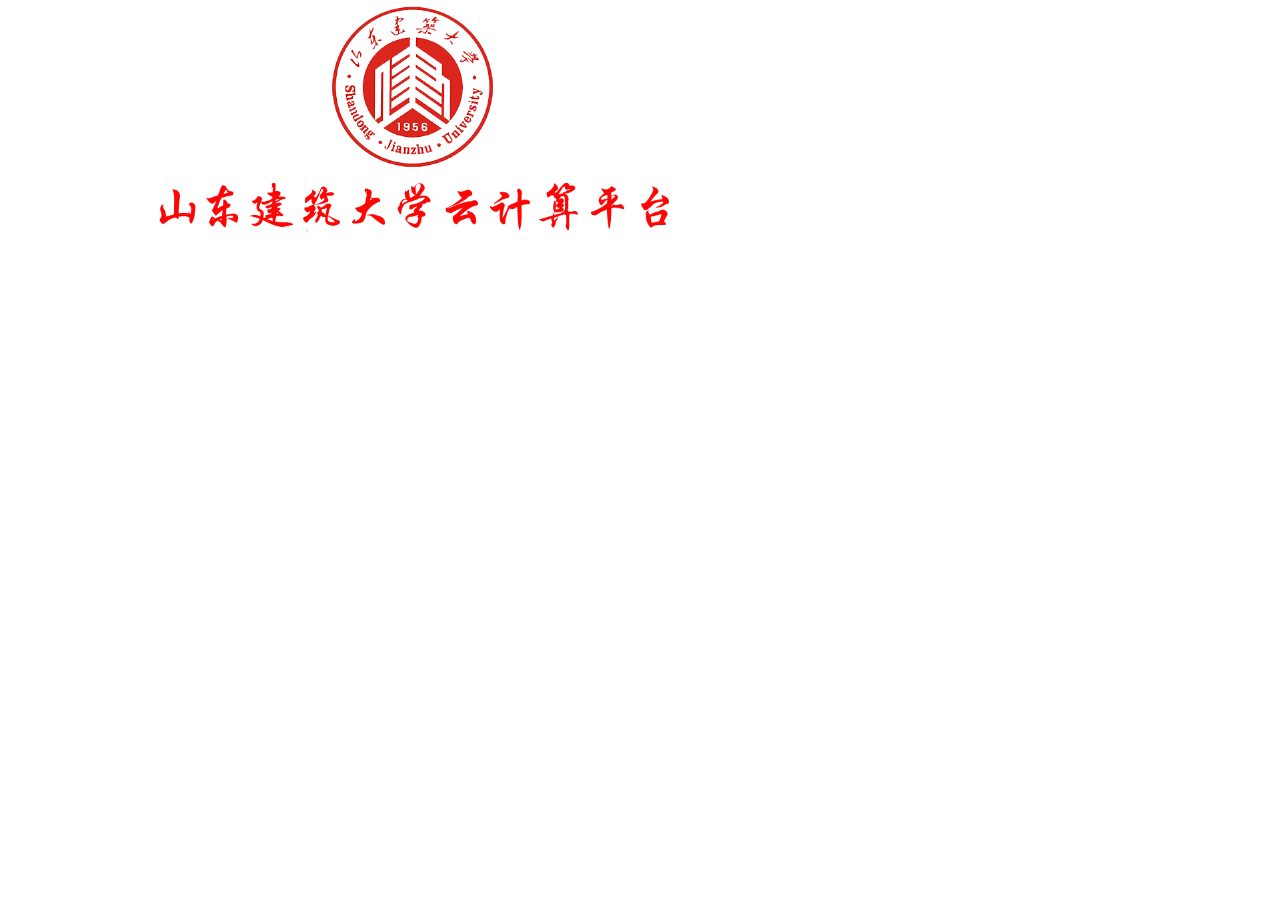
<file: 云计算平台/html/index.html>
<!DOCTYPE html>
<html>
	<head>
		<meta charset="utf-8" />
		<title>山东建筑大学综合服务平台</title>
		
		<script src="../js/jquery-2.1.1.min.js" type="text/javascript" charset="utf-8"></script>
		<script src="../js/enterpageScript.js" type="text/javascript" charset="utf-8"></script>
		
		<link rel="stylesheet" type="text/css" href="../css/enterpageStyle.css"/>
		
	</head>
	<body>
		
		<div id="content">
			
			<div class="title">
				
				<img src="../img/title_logo_g.png"/>
				
			</div>
			
			<!--半透明滑动效果-->
			<div class="titleslide">
				<div class="small">
					
				</div>
				
			</div>
		</div>
	</body>
</html>
</file>
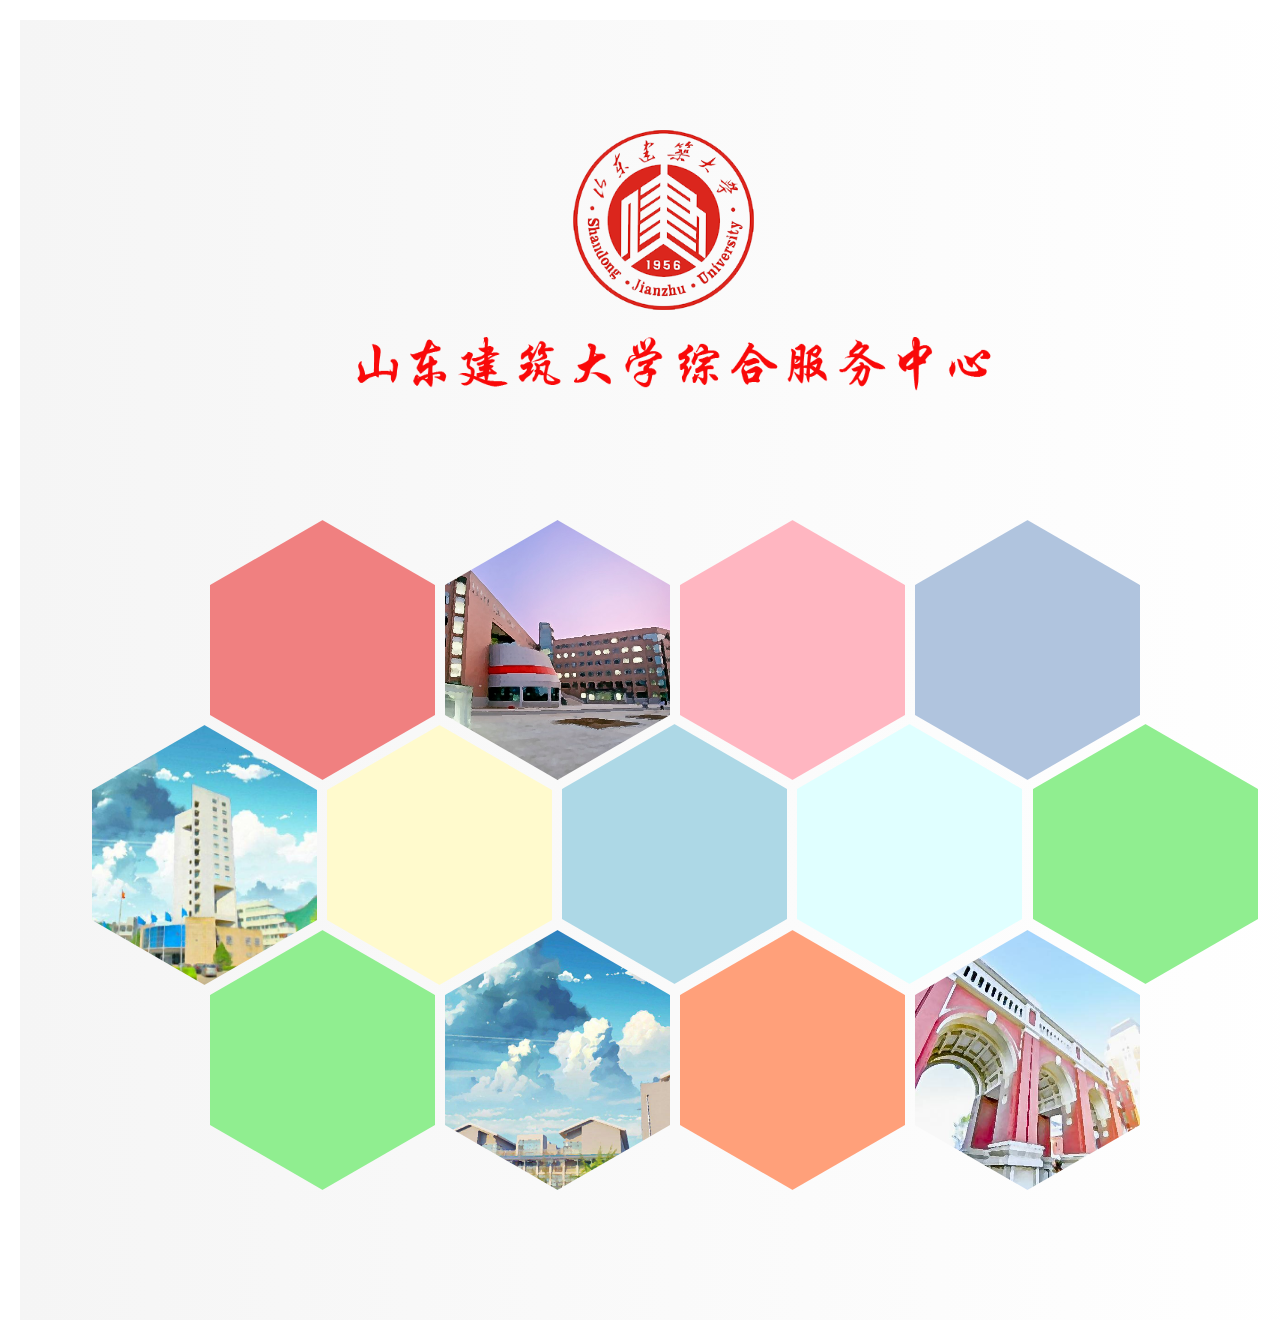
<file: 毕业设计/html/index.html>
<!DOCTYPE html>
<html>
	<head>
		<meta charset="utf-8" />
		<title>山东建筑大学综合服务平台</title>
		
		<script src="../js/jquery-2.1.1.min.js" type="text/javascript" charset="utf-8"></script>
		<script src="../js/enterpageScript.js" type="text/javascript" charset="utf-8"></script>
		
		<link rel="stylesheet" type="text/css" href="../css/enterpageStyle.css"/>
		
	</head>
	<body>
		
		<div id="content">
			
			<div class="title">
				
				<img src="../img/title_logo_g.png"/>
				
			</div>
			
			<!--半透明滑动效果-->
			<div class="titleslide">
				<div class="small">
					
				</div>
			</div>
			
			<!--六边形盒子-->
			<div class="hexagon">
				<!--烟台校区-->
				<div class="sjbox1">
					<h2>烟台校区</h2>
					<div class="sjbox2">
						<div class="sjbox3">
							<img src="../img/shengjing_g.jpg"/>
						</div>
					</div>
				</div>
				<!--待开发-->
				<div class="msbox1">
					<h2>待开发</h2>
					<div class="msbox2">
						<div class="msbox3">
							<img src="../img/mingshui_g.jpg"/>
						</div>
					</div>
				</div>
				<!--和平校区-->
				<div class="sgbox1">
					<h2>和平校区</h2>
					<div class="sgbox2">
						<div class="sgbox3">
							<img src="../img/shungeng_g.jpg"/>
						</div>
					</div>
				</div>
				<!--临港校区-->
				<div class="ysbox1">
					<h2>临港校区</h2>
					<div class="ysbox2">
						<div class="ysbox3">
							<img src="../img/yanshan_g.jpg"/>
						</div>
					</div>
				</div>
				<!--开发团队-->
				<div class="kfbox1">
					<div class="kfbox2">
						<div class="kfbox3">
							
						</div>
					</div>
				</div>
				<!--功能介绍-->
				<div class="gnbox1">
					<div class="gnbox2">
						<div class="gnbox3">
							
						</div>
					</div>
				</div>
				<!--团队logo-->
				<div class="logobox1">
					<div class="logobox2">
						<div class="logobox3">
							
						</div>
					</div>
				</div>
				<!--其他1else1-->
				<div class="else1box1">
					<div class="else1box2">
						<div class="else1box3">
							
						</div>
					</div>
				</div>
				<!--其他2else2-->
				<div class="else2box1">
					<div class="else2box2">
						<div class="else2box3">
							
						</div>
					</div>
				</div>
				<!--else3-->
				<div class="else3box1">
					<div class="else3box2">
						<div class="else3box3">
							
						</div>
					</div>
				</div>
				<!--else4-->
				<div class="else4box1">
					<div class="else4box2">
						<div class="else4box3">
							
						</div>
					</div>
				</div>
				<!--else5-->
				<div class="else5box1">
					<div class="else5box2">
						<div class="else5box3">
							
						</div>
					</div>
				</div>
				<!--else6-->
				<div class="else6box1">
					<div class="else6box2">
						<div class="else6box3">
							
						</div>
					</div>
				</div>
				
			</div>
			
			
			<!--四校区 13六边形窗口ms-->
			<div class="fourcampus-ms">
				<!--关闭窗口-->
				<div class="close">
					
				</div>
				<!--进入明水校区-->
				<a href="../html/index1.html"><div class="enterms">
					<!--Enterms-->
					<!--<img src="../img/enters.png"/>-->
				</div></a>
				<!--13六边形-->
				<img src="../img/ms/ms1.png" class="ms1"/>
				<img src="../img/ms/ms2.png" class="ms2"/>
				<img src="../img/ms/ms3.png" class="ms3"/>
				<img src="../img/ms/ms4.png" class="ms4"/>
				<img src="../img/ms/ms5.png" class="ms5"/>
				<img src="../img/ms/ms6.png" class="ms6"/>
				<img src="../img/ms/ms7.png" class="ms7"/>
				<img src="../img/ms/ms8.png" class="ms8"/>
				<img src="../img/ms/ms9.png" class="ms9"/>
				<img src="../img/ms/ms10.png" class="ms10"/>
				<img src="../img/ms/ms11.png" class="ms11"/>
				<img src="../img/ms/ms12.png" class="ms12"/>
				<img src="../img/ms/ms13.png" class="ms13"/>
				
				<!--明水汤汤-->
				<!-- <div class="msss">
					
				</div> -->
				
			</div>
			
			
			<!--四校区 13六边形窗口sj-->
			<div class="fourcampus-sj">
				<!--关闭窗口-->
				<div class="close-sj">
					
				</div>
				<!--进入圣井校区-->
				<a href="../html/index1.html"><div class="entersj">
					<!--Entersj-->
				</div></a>
				<!--13六边形-->
				<img src="../img/sj/sj1.png" class="sj1"/>
				<img src="../img/sj/sj2.png" class="sj2"/>
				<img src="../img/sj/sj3.png" class="sj3"/>
				<img src="../img/sj/sj4.png" class="sj4"/>
				<img src="../img/sj/sj5.png" class="sj5"/>
				<img src="../img/sj/sj6.png" class="sj6"/>
				<img src="../img/sj/sj7.png" class="sj7"/>
				<img src="../img/sj/sj8.png" class="sj8"/>
				<img src="../img/sj/sj9.png" class="sj9"/>
				<img src="../img/sj/sj10.png" class="sj10"/>
				<img src="../img/sj/sj11.png" class="sj11"/>
				<img src="../img/sj/sj12.png" class="sj12"/>
				<img src="../img/sj/sj13.png" class="sj13"/>
				
				<!--圣井清冽-->
				<!-- <div class="sjql">
					
				</div> -->
				
			</div>
			
			<!--四校区 13六边形窗口ys-->
			<div class="fourcampus-ys">
				<!--关闭窗口-->
				<div class="close-ys">
					
				</div>
				<!--进入燕山校区-->
				<a href="../html/index1.html"><div class="enterys">
					<!--Enterys-->
				</div></a>
				<!--13六边形-->
				<img src="../img/ys/ys1.png" class="ys1"/>
				<img src="../img/ys/ys2.png" class="ys2"/>
				<img src="../img/ys/ys3.png" class="ys3"/>
				<img src="../img/ys/ys4.png" class="ys4"/>
				<img src="../img/ys/ys5.png" class="ys5"/>
				<img src="../img/ys/ys6.png" class="ys6"/>
				<img src="../img/ys/ys7.png" class="ys7"/>
				<img src="../img/ys/ys8.png" class="ys8"/>
				<img src="../img/ys/ys9.png" class="ys9"/>
				<img src="../img/ys/ys10.png" class="ys10"/>
				<img src="../img/ys/ys11.png" class="ys11"/>
				<img src="../img/ys/ys12.png" class="ys12"/>
				<img src="../img/ys/ys13.png" class="ys13"/>
				
				<!--燕山巍巍-->
				<!-- <div class="ysww">
					
				</div> -->
				
			</div>
			
			
			<!--四校区 13六边形窗口sg-->
			<div class="fourcampus-sg">
				<!--关闭窗口-->
				<div class="close-sg">
					
				</div>
				<!--进入舜耕校区-->
				<a href="../html/index1.html"><div class="entersg">
					<!--Entersg-->
				</div></a>
				<!--13六边形-->
				<img src="../img/sg/sg1.png" class="sg1"/>
				<img src="../img/sg/sg2.png" class="sg2"/>
				<img src="../img/sg/sg3.png" class="sg3"/>
				<img src="../img/sg/sg4.png" class="sg4"/>
				<img src="../img/sg/sg5.png" class="sg5"/>
				<img src="../img/sg/sg6.png" class="sg6"/>
				<img src="../img/sg/sg7.png" class="sg7"/>
				<img src="../img/sg/sg8.png" class="sg8"/>
				<img src="../img/sg/sg9.png" class="sg9"/>
				<img src="../img/sg/sg10.png" class="sg10"/>
				<img src="../img/sg/sg11.png" class="sg11"/>
				<img src="../img/sg/sg12.png" class="sg12"/>
				<img src="../img/sg/sg13.png" class="sg13"/>
				
				<!--舜耕八方-->
				<!-- <div class="sgbf">
					
				</div> -->
				
			</div>
		

			
			
			
			
			

			
		</div>
		
		
	</body>
</html>
</file>
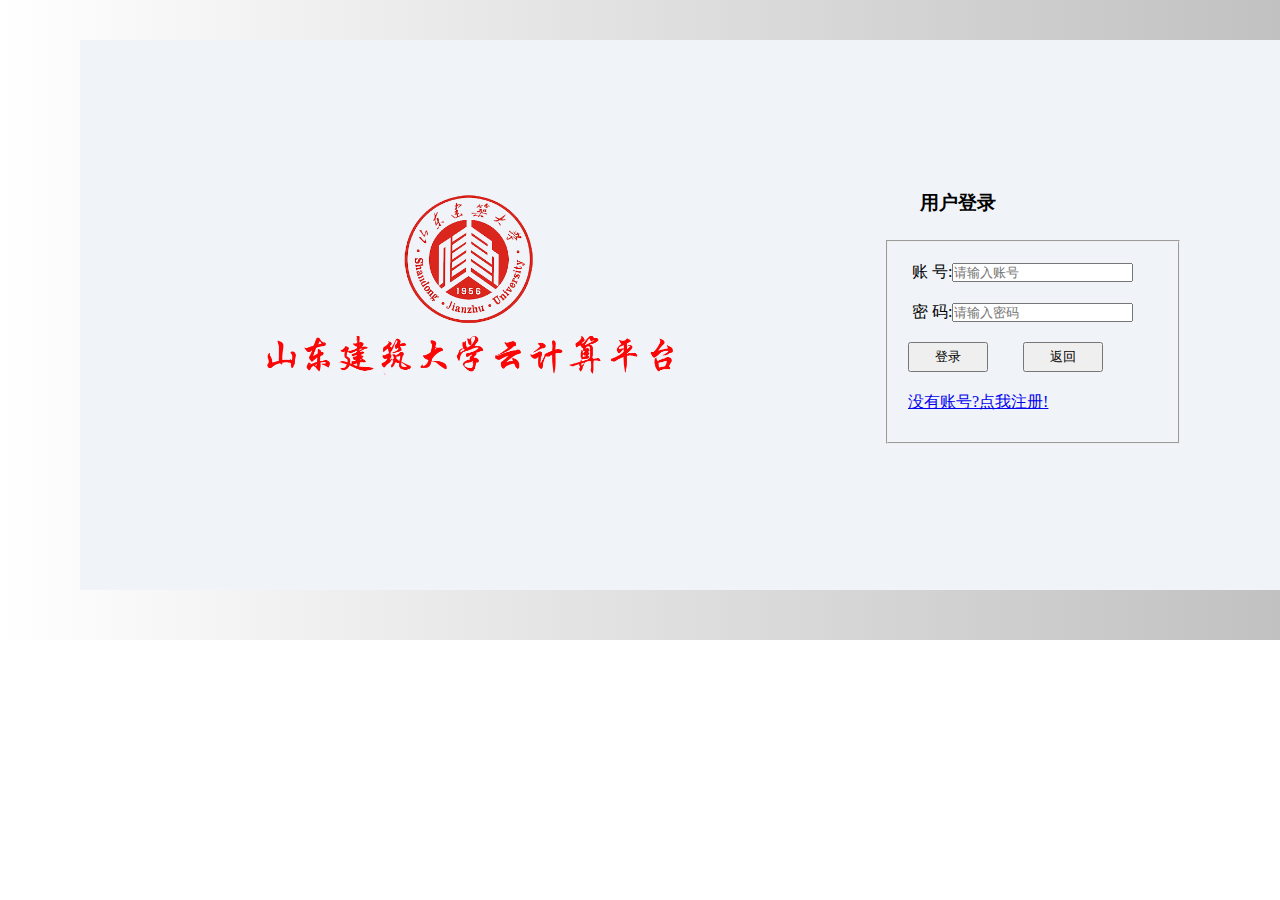
<file: 云计算平台/html/SjLand.html>
﻿<!DOCTYPE html>
<html>
	<head>
		<meta charset="UTF-8">
		<title>山东建筑大学云计算平台</title>
		
		<link rel="stylesheet" type="text/css" href="../css/loginstyle.css"/>
		
		<script type="text/javascript">
			function InputCheck(){
  				if (LoginForm.sj_land_id.value == "")
  				{
  				  alert("请输入用户名!");
  				  LoginForm.sj_land_id.focus();
  				  return (false);
 				}
  				else if (LoginForm.sj_land_code.value == "")
				{
  				  alert("请输入密码!");
  				  LoginForm.sj_land_code.focus();
 				  return (false);
  				}
				else return true;
			}
		</script>
	</head>
	<body>
		<!--输入框-->
			<div id="sj_land">
				<div class="biglogin">
					<img src="../img/title_logo_g.png" class="imgleft"/>
					<h3>用户登录</h3>
				<fieldset class="logino">
				<!--<legend>&nbsp;&nbsp;用户登录</legend>-->
				<form  action="#"   method="post"  name="LoginForm" class="logint">
					<div class="text">
					&nbsp;账&nbsp;号:<input type="text" name="sj_land_id" placeholder="请输入账号" />
					</div>
					
					<div class="passwordstyle">
					&nbsp;密&nbsp;码:<input type="password" name="sj_land_code" placeholder="请输入密码" />
					</div>
					
					<!--<label for="male">Male</label>
					<input type="radio" name="sex" id="male" /><br />
					<label for="female">Female</label>
					<input type="radio" name="sex" id="female" />-->
					<input name="cont" value="登录" type="button" class="contstyle"					
				     onclick="InputCheck();" 
					>
					<!--<input type="reset" value="重置" />-->
					<input type="button" value="返回"  class="buttonstyle"/>
					<a href="SjRegis.html" class="astyle"><p>没有账号?点我注册!</p></a>
				</fieldset>
				</form>
				
				</div>
				
			</div>
			
	</body>
</html>
</file>
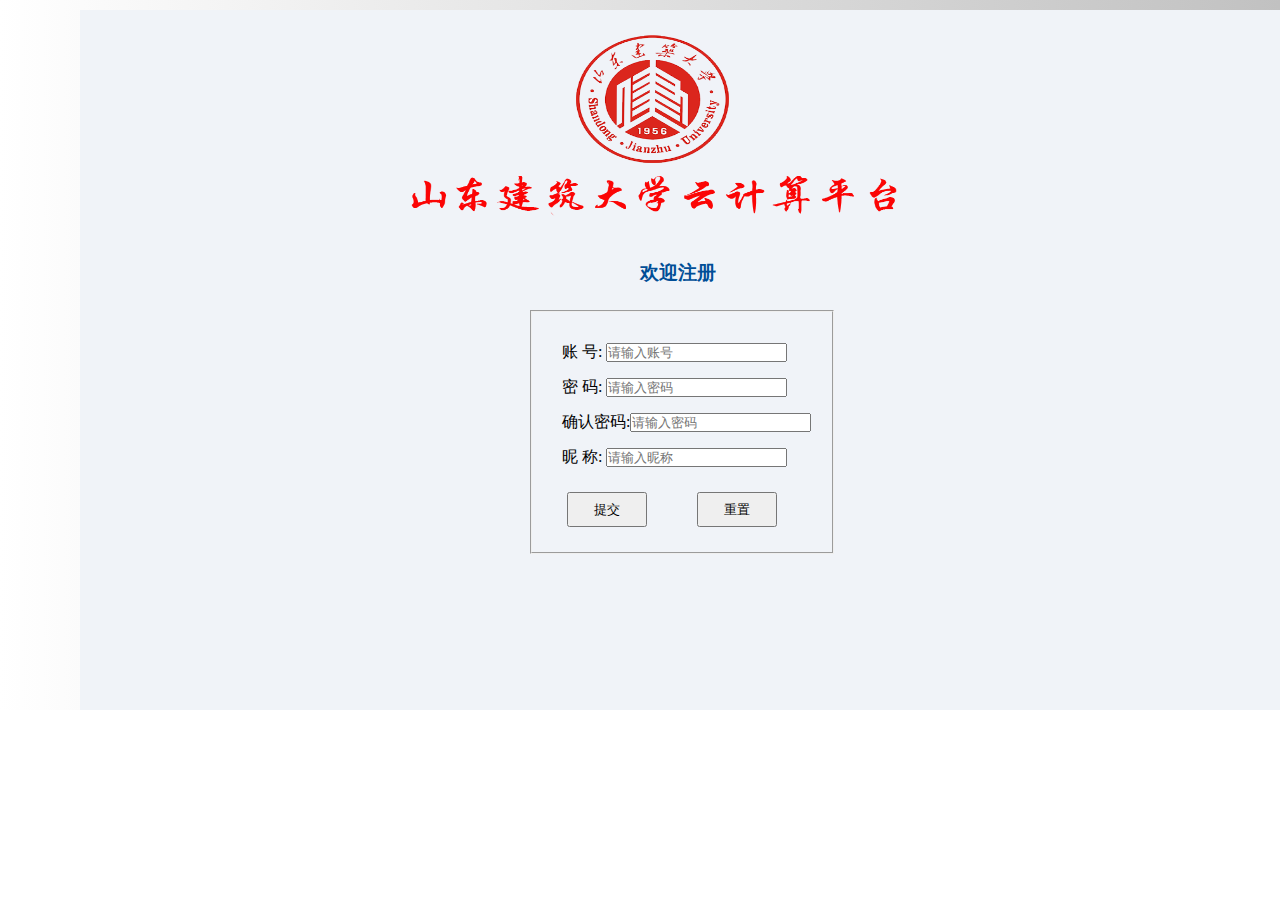
<file: 云计算平台/html/SjRegis - 副本.html>
<!DOCTYPE html>
<html>
	<head>
		<meta charset="UTF-8">
		<title>用户注册</title>
		<link rel="stylesheet" type="text/css" href="../css/registerstyle.css"/>
		<script type="text/javascript">
			function InputCheck(){
  				if (LoginForm.sj_regis_id.value == "")
  				{
  				  alert("请输入用户名!");
  				  LoginForm.sj_regis_id.focus();
  				  return (false);
 				}
  				else if (LoginForm.sj_regis_code.value == "")
				{
  				  alert("请输入密码!");
  				  LoginForm.sj_regis_code.focus();
 				  return (false);
  				}
				else if (LoginForm.sj_regis_name.value == "")
				{
  				  alert("请输入昵称!");
  				  LoginForm.sj_regis_name.focus();
 				  return (false);
  				}
				else if (LoginForm.sj_regis_code.value != LoginForm.sj_regis_codeconfirm.value)
				{
  				  alert("两次密码不匹配!");
  				  LoginForm.sj_regis_codeconfirm.focus();
 				  return (false);
  				}
				else return true;
			}
		</script>
	</head>
	<body>
		<!--输入框-->
			<div id="sj_land">
				<div class="bigregister">
					<img src="../img/title_logo_g.png" class="imgtop" style="height: 200px" />
					<h3>欢迎注册</h3>
				<fieldset class="registero">
				<!--<legend>欢迎用户注册</legend>-->
				<form  action="#"   method="post" name="LoginForm">
					<div class="one">
					账&nbsp;号:&nbsp;<input type="text" name="sj_regis_id" placeholder="请输入账号" />
					</div>
					<div class="two">
					密&nbsp;码:&nbsp;<input type="password" name="sj_regis_code" placeholder="请输入密码" />
					</div>
					<div class="three">
					确认密码:<input type="password" name="sj_regis_codeconfirm" placeholder="请输入密码" />
					</div>
					<div class="four">					
					昵&nbsp;称:&nbsp;<input type="text" name="sj_regis_name" placeholder="请输入昵称" />
					</div>
					<!--<label for="male">Male</label>
					<input type="radio" name="sex" id="male" /><br />
					<label for="female">Female</label>
					<input type="radio" name="sex" id="female" />-->
					<input name="cont" value="提交" type="button" 					
					
					 class="cont" onclick="InputCheck();" 
					>
					<input type="reset" value="重置" class="reset"/>
				</fieldset>
				</form>
				</div>
				
			</div>
			
	</body>
</html>
</file>
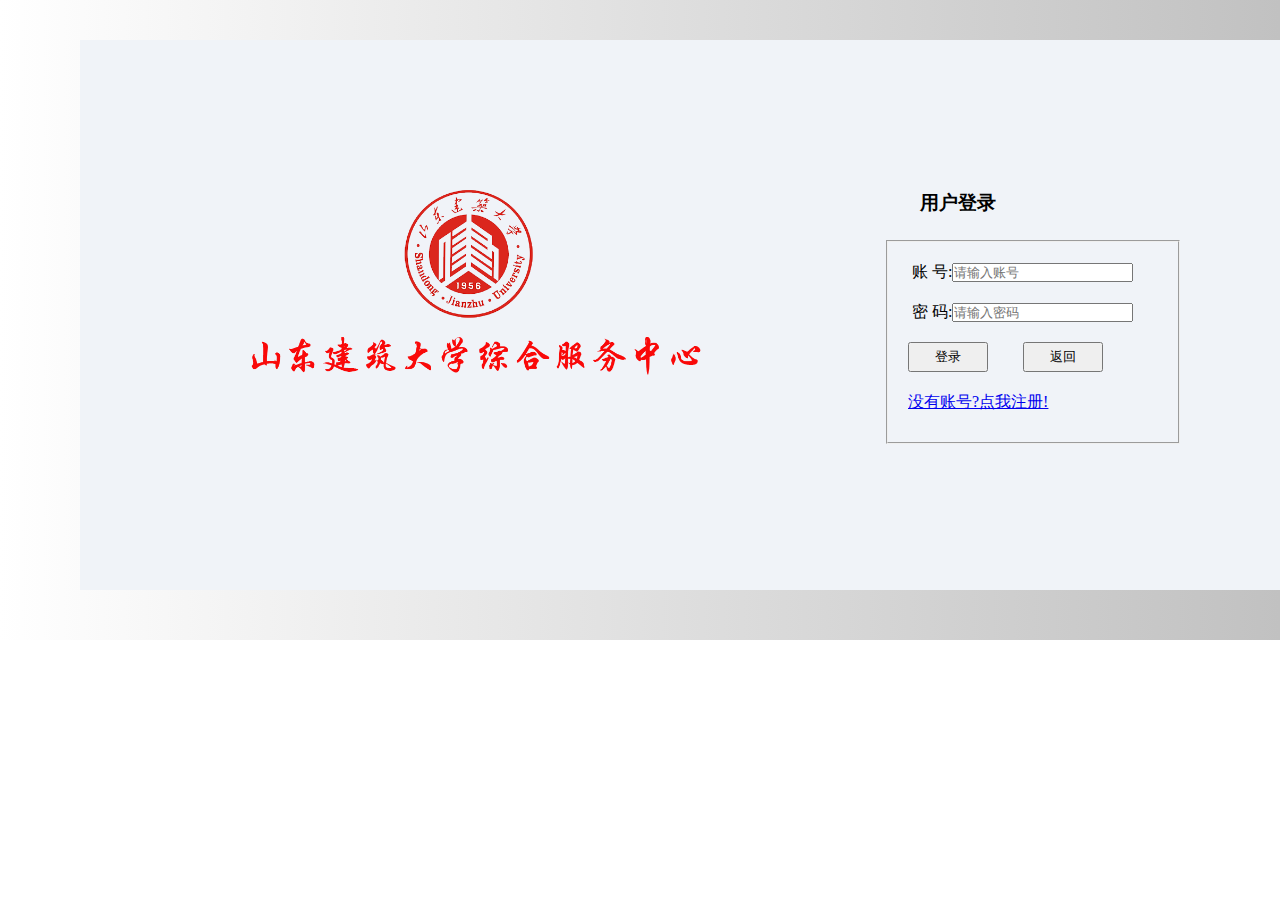
<file: 毕业设计/html/SjLand.html>
﻿<!DOCTYPE html>
<html>
	<head>
		<meta charset="UTF-8">
		<title>用户登录</title>
		
		<link rel="stylesheet" type="text/css" href="../css/loginstyle.css"/>
		
		<script type="text/javascript">
			function InputCheck(){
  				if (LoginForm.sj_land_id.value == "")
  				{
  				  alert("请输入用户名!");
  				  LoginForm.sj_land_id.focus();
  				  return (false);
 				}
  				else if (LoginForm.sj_land_code.value == "")
				{
  				  alert("请输入密码!");
  				  LoginForm.sj_land_code.focus();
 				  return (false);
  				}
				else return true;
			}
		</script>
	</head>
	<body>
		<!--输入框-->
			<div id="sj_land">
				<div class="biglogin">
					<img src="../img/title_logo_g.png" class="imgleft"/>
					<h3>用户登录</h3>
				<fieldset class="logino">
				<!--<legend>&nbsp;&nbsp;用户登录</legend>-->
				<form  action="#"   method="post"  name="LoginForm" class="logint">
					<div class="text">
					&nbsp;账&nbsp;号:<input type="text" name="sj_land_id" placeholder="请输入账号" />
					</div>
					
					<div class="passwordstyle">
					&nbsp;密&nbsp;码:<input type="password" name="sj_land_code" placeholder="请输入密码" />
					</div>
					
					<!--<label for="male">Male</label>
					<input type="radio" name="sex" id="male" /><br />
					<label for="female">Female</label>
					<input type="radio" name="sex" id="female" />-->
					<input name="cont" value="登录" type="button" class="contstyle"					
				     onclick="InputCheck();" 
					>
					<!--<input type="reset" value="重置" />-->
					<input type="button" value="返回"  class="buttonstyle"/>
					<a href="SjRegis.html" class="astyle"><p>没有账号?点我注册!</p></a>
				</fieldset>
				</form>
				
				</div>
				
			</div>
			
	</body>
</html>
</file>
<file: 云计算平台/css/enterpageStyle.css>
*{
	margin: 0 auto;
	padding: 0;
}
/*#content{
	width: 1310px;
	height: 1300px;
	margin: 20px;
	/*background: #F5F5F5;*/
	background: -moz-linear-gradient(top, #FFFFFF, #F5F5F5);
	background: -webkit-gradient(linear, 100% 0%, 0% 0%, from(#FFFFFF), to(#F5F5F5));
	position: absolute;
}*/

/*--标题--*/
.title{
	width: 841px;
	height: 251px;
	position: absolute;
	top: 150px;
	left: 860px;
}
.title img{
	width: 841px;
	height: 251px;
	position: absolute;
}
.titleslide{
	width: 1310px;
	height: 500px;
	position: absolute;
	opacity: 0.5;
	/*background: wheat;*/
	overflow: hidden;
}
.small{
	width: 150px;
	height: 800px;
	transform: rotate(-30deg);
	background: white;
	opacity: 0.5;
	position: absolute;
	top: -200px;
	left: -130px;
}
.small-Animate{
	left: 1600px;
	transition: left 4s;
}
</file>
<file: 毕业设计/css/enterpageStyle.css>
*{
	margin: 0 auto;
	padding: 0;
}
#content{
	width: 1310px;
	height: 1300px;
	margin: 20px;
	/*background: #F5F5F5;*/
	background: -moz-linear-gradient(top, #FFFFFF, #F5F5F5);
	background: -webkit-gradient(linear, 100% 0%, 0% 0%, from(#FFFFFF), to(#F5F5F5));
	position: absolute;
}

/*--标题--*/
.title{
	width: 945px;
	height: 282px;
	position: absolute;
	top: 110px;
	left: 180px;
}
.title img{
	width: 945px;
	height: 282px;
	position: absolute;
}
.titleslide{
	width: 1310px;
	height: 500px;
	position: absolute;
	opacity: 0.5;
	/*background: wheat;*/
	overflow: hidden;
}
.small{
	width: 150px;
	height: 800px;
	transform: rotate(-30deg);
	background: white;
	opacity: 0.5;
	position: absolute;
	top: -200px;
	left: -130px;
}
.small-Animate{
	left: 1600px;
	transition: left 4s;
}
/*--------*/
/*--六边形盒子部分--*/
.hexagon{
	width: 1310px;
	height: 800px;
	position: absolute;
	top: 450px;
	/*background: rgba(10,10,10,0.5);*/
}
/*--圣井盒子--*/
.sjbox1{
	width: 225px;
	height: 260px;
	top: 460px;
	left: 425px;
	position: absolute;
	overflow: hidden;
}
.sjbox2{
	width: 225px;
	height: 260px;
	position: absolute;
	transform: rotate(120deg);
	overflow: hidden;
}
.sjbox3{
	width: 225px;
	height: 260px;
	position: absolute;
	transform: rotate(-60deg);
	overflow: hidden;
}
.sjbox3 img{
	
	opacity: 1;
	width: 225px;
	height: 260px;
	transform: rotate(-60deg);
}
.sjbox3 img:hover{
	
	opacity: 0.6;
	width: 242px; 
	height: 280px;
	transition: opacity 1s,width 1s,height 1s;
}
.sjbox1 h2{
	width: 27px;
	height: 70px;
	position: absolute;
	top: 70px;
	left: 70px;
}
/*--------*/
/*--明水盒子--*/
.msbox1{
	width: 225px;
	height: 260px;
	top: 460px;
	left: 895px;
	position: absolute;
	overflow: hidden;
}
.msbox2{
	width: 225px;
	height: 260px;
	position: absolute;
	transform: rotate(120deg);
	overflow: hidden;
}
.msbox3{
	width: 225px;
	height: 260px;
	position: absolute;
	transform: rotate(-60deg);
	overflow: hidden;
}
.msbox3 img{
	
	opacity: 1;
	width: 225px;
	height: 260px;
	transform: rotate(-60deg);
}
.msbox3 img:hover{
	
	opacity: 0.6;
	width: 242px; 
	height: 280px;
	transition: opacity 1s,width 1s,height 1s;
}
.msbox1 h2{
	width: 27px;
	height: 70px;
	position: absolute;
	top: 70px;
	left: 70px;
}
/*--------*/
/*--舜耕盒子--*/
.sgbox1{
	width: 225px;
	height: 260px;
	top: 255px;
	left: 72px;
	position: absolute;
	overflow: hidden;
}
.sgbox2{
	width: 225px;
	height: 260px;
	position: absolute;
	transform: rotate(120deg);
	overflow: hidden;
}
.sgbox3{
	width: 225px;
	height: 260px;
	position: absolute;
	transform: rotate(-60deg);
	overflow: hidden;
}
.sgbox3 img{
	
	opacity: 1;
	width: 225px;
	height: 260px;
	transform: rotate(-60deg);
}
.sgbox3 img:hover{
	
	opacity: 0.6;
	width: 242px; 
	height: 280px;
	transition: opacity 1s,width 1s,height 1s;
}
.sgbox1 h2{
	width: 27px;
	height: 70px;
	position: absolute;
	top: 70px;
	left: 70px;
}
/*--------*/
/*--燕山盒子--*/
.ysbox1{
	width: 225px;
	height: 260px;
	top: 50px;
	left: 425px;
	position: absolute;
	overflow: hidden;
}
.ysbox2{
	width: 225px;
	height: 260px;
	position: absolute;
	transform: rotate(120deg);
	overflow: hidden;
}
.ysbox3{
	width: 225px;
	height: 260px;
	position: absolute;
	transform: rotate(-60deg);
	overflow: hidden;
}
.ysbox3 img{
	
	opacity: 1;
	width: 225px;
	height: 260px;
	transform: rotate(-60deg);
}
.ysbox3 img:hover{
	
	opacity: 0.6;
	width: 242px; 
	height: 280px;
	transition: opacity 1s,width 1s,height 1s;
}
.ysbox1 h2{
	width: 27px;
	height: 70px;
	position: absolute;
	top: 70px;
	left: 70px;
}
/*--------*/
/*--开发团队盒子--*/
.kfbox1{
	width: 225px;
	height: 260px;
	top: 50px;
	left: 190px;
	position: absolute;
	overflow: hidden;
}
.kfbox2{
	width: 225px;
	height: 260px;
	position: absolute;
	transform: rotate(120deg);
	overflow: hidden;
}
.kfbox3{
	width: 225px;
	height: 260px;
	position: absolute;
	background: lightcoral;
	transform: rotate(-60deg);
	overflow: hidden;
}
/*--------*/
/*--功能介绍盒子--*/
.gnbox1{
	width: 225px;
	height: 260px;
	top: 255px;
	left: 307px;
	position: absolute;
	overflow: hidden;
}
.gnbox2{
	width: 225px;
	height: 260px;
	position: absolute;
	transform: rotate(120deg);
	overflow: hidden;
}
.gnbox3{
	width: 225px;
	height: 260px;
	position: absolute;
	background: lemonchiffon;
	transform: rotate(-60deg);
	overflow: hidden;
}
/*--------*/
/*--团队logo盒子--*/
.logobox1{
	width: 225px;
	height: 260px;
	top: 254px;
	left: 542px;
	position: absolute;
	overflow: hidden;
}
.logobox2{
	width: 225px;
	height: 260px;
	position: absolute;
	transform: rotate(120deg);
	overflow: hidden;
}
.logobox3{
	width: 225px;
	height: 260px;
	position: absolute;
	background: lightblue;
	transform: rotate(-60deg);
	overflow: hidden;
}
/*--------*/
/*--其他1盒子--*/
.else1box1{
	width: 225px;
	height: 260px;
	top: 254px;
	left: 777px;
	position: absolute;
	overflow: hidden;
}
.else1box2{
	width: 225px;
	height: 260px;
	position: absolute;
	transform: rotate(120deg);
	overflow: hidden;
}
.else1box3{
	width: 225px;
	height: 260px;
	position: absolute;
	background: lightcyan;
	transform: rotate(-60deg);
	overflow: hidden;
}
/*--------*/
/*--else2--*/
.else2box1{
	width: 225px;
	height: 260px;
	top: 254px;
	left: 1013px;
	position: absolute;
	overflow: hidden;
}
.else2box2{
	width: 225px;
	height: 260px;
	position: absolute;
	transform: rotate(120deg);
	overflow: hidden;
}
.else2box3{
	width: 225px;
	height: 260px;
	position: absolute;
	background: lightgreen;
	transform: rotate(-60deg);
	overflow: hidden;
}
/*--------*/
/*--else3--*/
.else3box1{
	width: 225px;
	height: 260px;
	top: 460px;
	left: 190px;
	position: absolute;
	overflow: hidden;
}
.else3box2{
	width: 225px;
	height: 260px;
	position: absolute;
	transform: rotate(120deg);
	overflow: hidden;
}
.else3box3{
	width: 225px;
	height: 260px;
	position: absolute;
	background: lightgreen;
	transform: rotate(-60deg);
	overflow: hidden;
}
/*--------*/
/*--else4--*/
.else4box1{
	width: 225px;
	height: 260px;
	top: 50px;
	left: 660px;
	position: absolute;
	overflow: hidden;
}
.else4box2{
	width: 225px;
	height: 260px;
	position: absolute;
	transform: rotate(120deg);
	overflow: hidden;
}
.else4box3{
	width: 225px;
	height: 260px;
	position: absolute;
	background: lightpink;
	transform: rotate(-60deg);
	overflow: hidden;
}
/*--------*/
/*--else5--*/
.else5box1{
	width: 225px;
	height: 260px;
	top: 460px;
	left: 660px;
	position: absolute;
	overflow: hidden;
}
.else5box2{
	width: 225px;
	height: 260px;
	position: absolute;
	transform: rotate(120deg);
	overflow: hidden;
}
.else5box3{
	width: 225px;
	height: 260px;
	position: absolute;
	background: lightsalmon;
	transform: rotate(-60deg);
	overflow: hidden;
}
/*--------*/
/*--else6--*/
.else6box1{
	width: 225px;
	height: 260px;
	top: 50px;
	left: 895px;
	position: absolute;
	overflow: hidden;
}
.else6box2{
	width: 225px;
	height: 260px;
	position: absolute;
	transform: rotate(120deg);
	overflow: hidden;
}
.else6box3{
	width: 225px;
	height: 260px;
	position: absolute;
	background: lightsteelblue;
	transform: rotate(-60deg);
	overflow: hidden;
}
/*--------*/
/*-四校区动画-*/
.fourcampus-ms{
	width: 1310px;
	height: 800px;
	position: absolute;
	top: 450px;
	display: none;
	/*background: rgba(10,10,10,0.5);*/
}
.fourcampus-ms img{
	width: 225px;
	height: 260px;
	display: none;
}
.close{
	width: 20px;
	height: 20px;
	position: absolute;
	top: 150px;
	right: 50px;
	background: url(../img/x.png);
}
.enterms{
	width: 100px;
	height: 34px;
	position: absolute;
	right: 50px;
	top: 600px;
	background: url(../img/enter.png);
	/*color: #90EE90;
	font-size: 20px;*/
}
.msss{
	width: 64px;
	height: 260px;
	position: absolute;
	top: 100px;
	left: 5px;
	background: url(../img/ms/ms14.png);
	font-size: 40px;
}
.ms1{
	top: 50px;
	left: 190px;
	position: absolute;
}
.ms2{
	top: 50px;
	left: 425px;
	position: absolute;
}
.ms3{
	top: 50px;
	left: 660px;
	position: absolute;
}
.ms4{
	top: 50px;
	left: 895px;
	position: absolute;
}
.ms5{
	top: 255px;
	left: 72px;
	position: absolute;
}
.ms6{
	top: 255px;
	left: 307px;
	position: absolute;
}
.ms7{
	top: 254px;
	left: 542px;
	position: absolute;
}
.ms8{
	top: 254px;
	left: 777px;
	position: absolute;
}
.ms9{
	top: 254px;
	left: 1013px;
	position: absolute;
}
.ms10{
	top: 460px;
	left: 190px;
	position: absolute;
}
.ms11{
	top: 460px;
	left: 425px;
	position: absolute;
}
.ms12{
	top: 460px;
	left: 660px;
	position: absolute;
}
.ms13{
	top: 460px;
	left: 895px;
	position: absolute;
}
/*--------*/
/*-四校区动画-*/
.fourcampus-sj{
	width: 1310px;
	height: 800px;
	position: absolute;
	top: 450px;
	display: none;
	/*background: rgba(10,10,10,0.5);*/
}
.fourcampus-sj img{
	width: 225px;
	height: 260px;
	display: none;
}
.close-sj{
	width: 20px;
	height: 20px;
	position: absolute;
	top: 150px;
	right: 50px;
	background-image: url(../img/x.png);
}
.entersj{
	width: 100px;
	height: 34px;
	position: absolute;
	right: 50px;
	top: 600px;
	background: url(../img/enter.png);
	/*color: #90EE90;*/
	/*font-size: 20px;*/
}
.sjql{
	width: 64px;
	height: 260px;
	position: absolute;
	top: 100px;
	left: 5px;
	background: url(../img/sj/sj14.png);
	/*font-size: 40px;*/
}
.sj1{
	top: 50px;
	left: 190px;
	position: absolute;
}
.sj2{
	top: 50px;
	left: 425px;
	position: absolute;
}
.sj3{
	top: 50px;
	left: 660px;
	position: absolute;
}
.sj4{
	top: 50px;
	left: 895px;
	position: absolute;
}
.sj5{
	top: 255px;
	left: 72px;
	position: absolute;
}
.sj6{
	top: 255px;
	left: 307px;
	position: absolute;
}
.sj7{
	top: 254px;
	left: 542px;
	position: absolute;
}
.sj8{
	top: 254px;
	left: 777px;
	position: absolute;
}
.sj9{
	top: 254px;
	left: 1013px;
	position: absolute;
}
.sj10{
	top: 460px;
	left: 190px;
	position: absolute;
}
.sj11{
	top: 460px;
	left: 425px;
	position: absolute;
}
.sj12{
	top: 460px;
	left: 660px;
	position: absolute;
}
.sj13{
	top: 460px;
	left: 895px;
	position: absolute;
}
/*--------*/
/*-四校区动画-*/
.fourcampus-ys{
	width: 1310px;
	height: 800px;
	position: absolute;
	top: 450px;
	display: none;
	/*background: rgba(10,10,10,0.5);*/
}
.fourcampus-ys img{
	width: 225px;
	height: 260px;
	display: none;
}
.close-ys{
	width: 20px;
	height: 20px;
	position: absolute;
	top: 150px;
	right: 50px;
	background-image: url(../img/x.png);
}
.enterys{
	width: 100px;
	height: 34px;
	position: absolute;
	right: 50px;
	top: 600px;
	background: url(../img/enter.png);
	/*color: #90EE90;*/
	/*font-size: 20px;*/
}
.ysww{
	width: 64px;
	height: 260px;
	position: absolute;
	top: 100px;
	left: 5px;
	background: url(../img/ys/ys14.png);
	/*background: lightblue;*/
	/*font-size: 40px;*/
}
.ys1{
	top: 50px;
	left: 190px;
	position: absolute;
}
.ys2{
	top: 50px;
	left: 425px;
	position: absolute;
}
.ys3{
	top: 50px;
	left: 660px;
	position: absolute;
}
.ys4{
	top: 50px;
	left: 895px;
	position: absolute;
}
.ys5{
	top: 255px;
	left: 72px;
	position: absolute;
}
.ys6{
	top: 255px;
	left: 307px;
	position: absolute;
}
.ys7{
	top: 254px;
	left: 542px;
	position: absolute;
}
.ys8{
	top: 254px;
	left: 777px;
	position: absolute;
}
.ys9{
	top: 254px;
	left: 1013px;
	position: absolute;
}
.ys10{
	top: 460px;
	left: 190px;
	position: absolute;
}
.ys11{
	top: 460px;
	left: 425px;
	position: absolute;
}
.ys12{
	top: 460px;
	left: 660px;
	position: absolute;
}
.ys13{
	top: 460px;
	left: 895px;
	position: absolute;
}
/*--------*/
/*-四校区动画-*/
.fourcampus-sg{
	width: 1310px;
	height: 800px;
	position: absolute;
	top: 450px;
	display: none;
	/*background: rgba(10,10,10,0.5);*/
}
.fourcampus-sg img{
	width: 225px;
	height: 260px;
	display: none;
}
.close-sg{
	width: 20px;
	height: 20px;
	position: absolute;
	top: 150px;
	right: 50px;
	background-image: url(../img/x.png);
}
.entersg{
	width: 100px;
	height: 34px;
	position: absolute;
	right: 50px;
	top: 600px;
	background: url(../img/enter.png);
	/*color: #90EE90;*/
	/*font-size: 20px;*/
}
.sgbf{
	width: 64px;
	height: 260px;
	position: absolute;
	top: 100px;
	left: 5px;
	background: url(../img/sg/sg14.png);
	/*background: lightblue;*/
	/*font-size: 40px;*/
}
.sg1{
	top: 50px;
	left: 190px;
	position: absolute;
}
.sg2{
	top: 50px;
	left: 425px;
	position: absolute;
}
.sg3{
	top: 50px;
	left: 660px;
	position: absolute;
}
.sg4{
	top: 50px;
	left: 895px;
	position: absolute;
}
.sg5{
	top: 255px;
	left: 72px;
	position: absolute;
}
.sg6{
	top: 255px;
	left: 307px;
	position: absolute;
}
.sg7{
	top: 254px;
	left: 542px;
	position: absolute;
}
.sg8{
	top: 254px;
	left: 777px;
	position: absolute;
}
.sg9{
	top: 254px;
	left: 1013px;
	position: absolute;
}
.sg10{
	top: 460px;
	left: 190px;
	position: absolute;
}
.sg11{
	top: 460px;
	left: 425px;
	position: absolute;
}
.sg12{
	top: 460px;
	left: 660px;
	position: absolute;
}
.sg13{
	top: 460px;
	left: 895px;
	position: absolute;
}
</file>
<file: 云计算平台/css/loginstyle.css>
*{
	margin: 0 auto;
	padding: 0;
}
#sj_land{
	width: 100%;
	height: 640px;
	position: absolute;
	/*left: 20px;*/
	background: -moz-linear-gradient(bottom, #C1C1C1, #FFFFFF);
	background: -webkit-gradient(linear, 100% 0%, 0% 0%, from(#C1C1C1), to(#FFFFFF));
}
.imgleft{
	width: 670px;
	height: 200px;
	position: absolute;
	top: 150px;
	left: 60px;
}
.biglogin h3{
	width: 100px;
	height: 30px;
	position: absolute;
	top: 150px;
	right: 260px;
}
.biglogin{
	width: 1200px;
	height: 550px;
	position: absolute;
	top: 40px;
	left: 80px;
	background: #F0F3F8;
}
.logino{
	width: 290px;
	height: 200px;
	position: absolute;
	top: 200px;
	right: 100px;
}
.logint{
	margin: 20px;
}
.passwordstyle{
	top: 60px;
	position: absolute;
}
.contstyle{
	width: 80px;
	height: 30px;
	position: absolute;
	top: 100px;
	/*background: #F0F3F8;*/
    /*font-size: 20px;*/
}
.buttonstyle{
	width: 80px;
	height: 30px;
	position: absolute;
	top: 100px;
	left: 135px;
}
.astyle{
	width: 200px;
	height: 30px;
	position: absolute;
	top: 150px;
}
</file>
<file: 云计算平台/css/registerstyle.css>
*{
	margin: 0 auto;
	padding: 0;
}
#sj_land{
	width: 100%;
	height: 710px;
	position: absolute;
	background: -moz-linear-gradient(bottom, #C1C1C1, #FFFFFF);
	background: -webkit-gradient(linear, 100% 0%, 0% 0%, from(#C1C1C1), to(#FFFFFF));
}
.bigregister{
	height: 700px;
	width: 1200px;
	position: absolute;
	background: #F0F3F8;
	top: 10px;
	left: 80px;
}
.bigregister h3{
	position: absolute;
	color: #004E97;
	top: 250px;
	left: 560px;
}
.imgtop{
	width: 800px;
	height: 121px;
	position: absolute;
	top: 20px;
	left: 180px;
}
.registero{
	width: 300px;
	height: 240px;
	position: absolute;
	top: 300px;
	left: 450px;
}
.one{
	top: 30px;
	left: 30px;
	position: absolute;
}
.two{
	top: 65px;
	left: 30px;
	position: absolute;
}
.three{
	top: 100px;
	left: 30px;
	position: absolute;
}
.four{
	top: 135px;
	left: 30px;
	position: absolute;
}
.cont{
	width: 80px;
	height: 35px;
	position: absolute;
	top: 180px;
	left: 35px;
}
.reset{
	width: 80px;
	height: 35px;
	position: absolute;
	top: 180px;
	left: 165px;
}
</file>
<file: 毕业设计/css/loginstyle.css>
*{
	margin: 0 auto;
	padding: 0;
}
#sj_land{
	width: 100%;
	height: 640px;
	position: absolute;
	/*left: 20px;*/
	background: -moz-linear-gradient(bottom, #C1C1C1, #FFFFFF);
	background: -webkit-gradient(linear, 100% 0%, 0% 0%, from(#C1C1C1), to(#FFFFFF));
}
.imgleft{
	width: 670px;
	height: 200px;
	position: absolute;
	top: 150px;
	left: 60px;
}
.biglogin h3{
	width: 100px;
	height: 30px;
	position: absolute;
	top: 150px;
	right: 260px;
}
.biglogin{
	width: 1200px;
	height: 550px;
	position: absolute;
	top: 40px;
	left: 80px;
	background: #F0F3F8;
}
.logino{
	width: 290px;
	height: 200px;
	position: absolute;
	top: 200px;
	right: 100px;
}
.logint{
	margin: 20px;
}
.passwordstyle{
	top: 60px;
	position: absolute;
}
.contstyle{
	width: 80px;
	height: 30px;
	position: absolute;
	top: 100px;
	/*background: #F0F3F8;*/
    /*font-size: 20px;*/
}
.buttonstyle{
	width: 80px;
	height: 30px;
	position: absolute;
	top: 100px;
	left: 135px;
}
.astyle{
	width: 200px;
	height: 30px;
	position: absolute;
	top: 150px;
}
</file>
